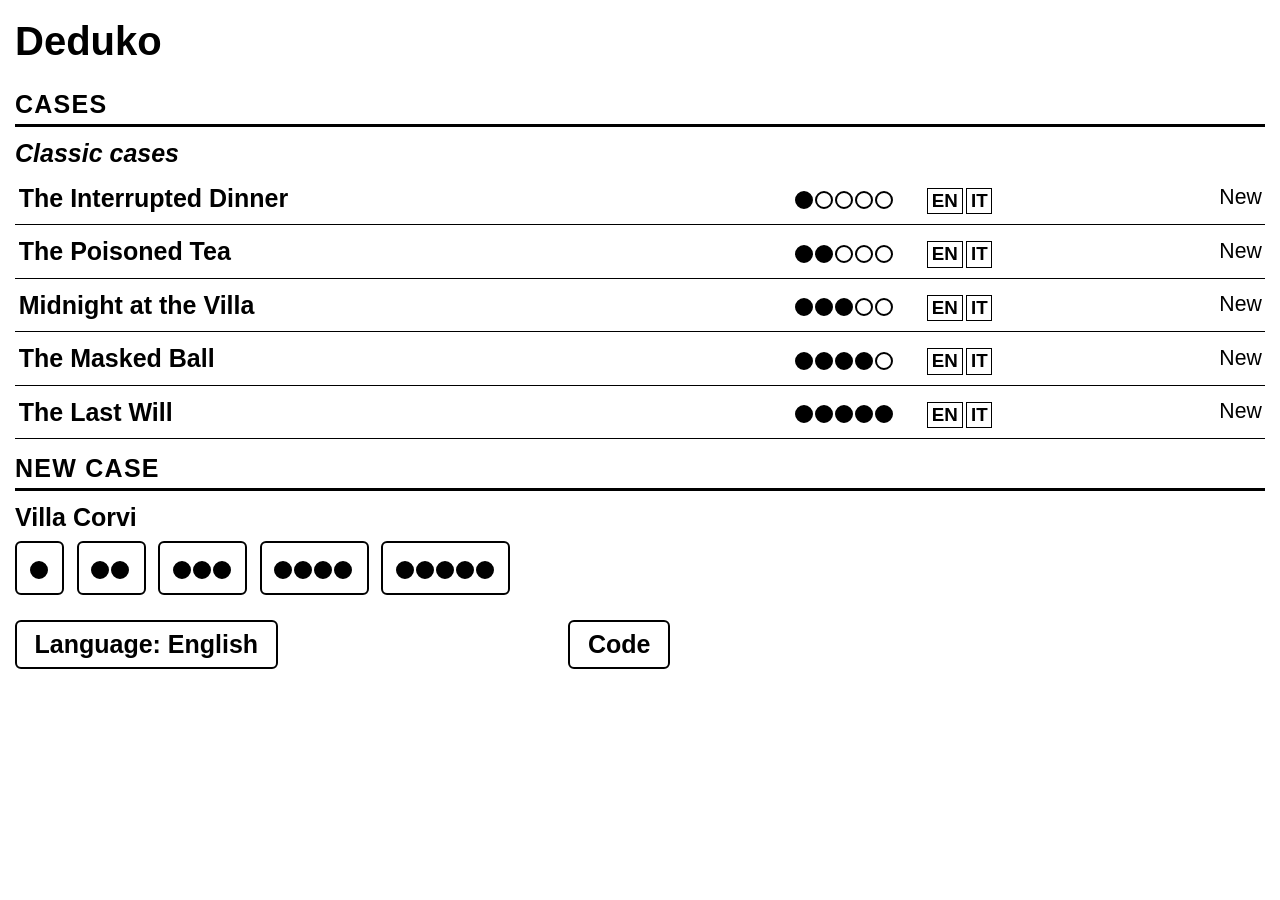
<file: package/app/index.html>
<!DOCTYPE HTML>
<html>
<head>
  <meta name="viewport" content="width=device-width, initial-scale=1.0, maximum-scale=1.0, user-scalable=no" />
  <meta charset="utf-8">
  <title>Deduko</title>
  <link href="css/deduko.css" rel="stylesheet" type="text/css">
  <script type="text/javascript">
    if (window.kindle && window.kindle.appmgr) {
      window.kindle.appmgr.ongo = function () {
        try {
          window.kindle.messaging.sendMessage('com.lab126.chromebar', 'configureChrome', {
            appId: 'com.nardoman.deduko',
            topNavBar: {
              template: 'title',
              title: 'Deduko',
              buttons: [
                { id: 'KPP_MORE', state: 'enabled', handling: 'system' },
                { id: 'KPP_CLOSE', state: 'enabled', handling: 'system' }
              ]
            }
          });
        } catch (e) {}
      };
    }
  </script>
  <script type="text/javascript" src="js/engine.js"></script>
  <script type="text/javascript" src="js/registry.js"></script>
  <script type="text/javascript" src="generated/index.js"></script>
  <script type="text/javascript" src="js/ui.js"></script>
</head>
<body onload="DEDUKO.load(window.DEDUKO_INDEX, DEDUKO.ui.start)">
  <div id="app"></div>
  <div id="measure"></div>
</body>
</html>
</file>
<file: package/app/css/deduko.css>
/* Deduko styles for Kindle Mesquite (WebKit 533): no flexbox, calc or vw.
   Sizes that depend on the screen are set inline by js/ui.js. */
html, body {
  margin: 0;
  padding: 0;
  background: #fff;
  color: #000;
}
body {
  font-family: sans-serif;
  -webkit-text-size-adjust: none;
}
#app {
  position: static;
  line-height: 1.3;
}
#measure {
  position: absolute;
  left: 0;
  top: 0;
  height: 0;
  overflow: hidden;
  visibility: hidden;
  line-height: 1.3;
}
.mi {
  margin: 0;
  padding: 0;
}

/* ---------- common ---------- */
.apptitle {
  font-size: 1.6em;
  font-weight: bold;
  padding: 0 0 0.2em 0;
}
.h1 {
  font-size: 1.3em;
  font-weight: bold;
  padding: 0.2em 0;
}
.sect {
  font-weight: bold;
  text-transform: uppercase;
  letter-spacing: 0.05em;
  border-bottom: 3px solid #000;
  padding: 0.5em 0 0.15em 0;
}
.packh {
  font-weight: bold;
  font-style: italic;
  padding: 0.4em 0 0.1em 0;
}
.note {
  padding: 0.5em 0;
}
.btn {
  display: inline-block;
  border: 2px solid #000;
  -webkit-border-radius: 6px;
  border-radius: 6px;
  padding: 0.25em 0.7em;
  font-weight: bold;
  background: #fff;
  color: #000;
  white-space: nowrap;
  cursor: pointer;
}
.btn.big {
  padding: 0.4em 1.4em;
  font-size: 1.1em;
}
.btn.off {
  color: #888;
  border-color: #888;
}
table.bar {
  width: 100%;
  border-collapse: collapse;
}
table.bar td {
  padding: 0.2em 0;
  vertical-align: middle;
}
table.bar td.l { text-align: left; }
table.bar td.c { text-align: center; font-weight: bold; }
table.bar td.r { text-align: right; white-space: nowrap; }
.pg {
  display: inline-block;
  padding: 0 0.4em;
}

/* ---------- difficulty balls and language tags ---------- */
.ball {
  display: inline-block;
  border: 2px solid #000;
  background: #fff;
  margin-right: 2px;
  vertical-align: middle;
}
.ball.on {
  background: #000;
}
.tag {
  display: inline-block;
  border: 1px solid #000;
  padding: 0 0.2em;
  margin-left: 0.2em;
  font-size: 0.75em;
  font-weight: bold;
}

/* ---------- home ---------- */
.row {
  border-bottom: 1px solid #000;
  cursor: pointer;
}
table.rt {
  width: 100%;
  border-collapse: collapse;
  table-layout: fixed;
}
.dim td.st { white-space: normal; }
table.rt td {
  padding: 0.4em 0.15em;
  vertical-align: middle;
}
table.rt td.tt { font-weight: bold; }
table.rt td.bb { white-space: nowrap; }
table.rt td.lt { white-space: nowrap; text-align: center; }
table.rt td.st { white-space: nowrap; text-align: right; font-size: 0.85em; }
.dim, .dim .tag {
  color: #777;
  border-color: #777;
}
.dim .ball { border-color: #777; }
.dim .ball.on { background: #777; }
.setb {
  padding: 0.3em 0 0.2em 0;
}
.sett {
  font-weight: bold;
  padding: 0.1em 0 0.3em 0;
}
table.gt {
  border-collapse: collapse;
}
table.gt td {
  padding: 0 0.5em 0.3em 0;
  text-align: center;
  vertical-align: top;
}
table.gt .btn {
  padding: 0.35em 0.5em;
}
.small {
  font-size: 0.8em;
}

/* ---------- language ---------- */
.lang-row {
  border-bottom: 1px solid #000;
  padding: 0.6em 0.2em;
  font-size: 1.15em;
  cursor: pointer;
}
.lang-row.sel {
  font-weight: bold;
}

/* ---------- intro ---------- */
.story {
  padding: 0.4em 0 0.8em 0;
  line-height: 1.4;
}

/* ---------- game ---------- */
table.grid {
  border-collapse: collapse;
  margin: 0 auto;
}
table.grid th {
  font-weight: bold;
  padding: 0;
  border: 1px solid #000;
}
table.grid th.corner {
  text-align: left;
  vertical-align: bottom;
  padding: 0 0.2em 0.2em 0.2em;
  border-right: 3px solid #000;
}
table.grid th.cat {
  text-align: center;
  vertical-align: bottom;
  padding: 0.1em 0.1em;
}
table.grid th.rh {
  vertical-align: bottom;
}
table.grid th.lbl {
  text-align: left;
  white-space: nowrap;
  padding: 0 0.2em;
  border-right: 3px solid #000;
}
table.grid .bl {
  border-left: 3px solid #000;
}
.rw {
  position: relative;
  overflow: visible;
}
.rot {
  position: absolute;
  display: block;
  white-space: nowrap;
  font-weight: bold;
  -webkit-transform-origin: 0 0;
  transform-origin: 0 0;
  -webkit-transform: rotate(-90deg);
  transform: rotate(-90deg);
}
table.grid td.cell {
  border: 1px solid #000;
  padding: 0;
  font-size: 0;
  line-height: 0;
  text-align: center;
  vertical-align: middle;
  cursor: pointer;
}
table.grid td.bl {
  border-left: 3px solid #000;
}
table.grid th.band {
  vertical-align: top;
}
table.grid .bt {
  border-top: 3px solid #000;
}
table.grid td.void {
  border-right: none;
  border-bottom: none;
  padding: 0;
  vertical-align: top;
  text-align: left;
}
table.grid td.void .status {
  line-height: 1.3;
}
#game-title {
  white-space: normal;
  word-wrap: break-word;
}
.btn.tool {
  min-width: 1em;
  text-align: center;
  margin-right: 0.15em;
  padding: 0.25em 0.5em;
}
.btn.sel {
  background: #000;
  color: #fff;
}
.tdot {
  display: inline-block;
  background: #000;
  vertical-align: middle;
}
.btn.sel .tdot {
  background: #fff;
}
.btn.undo {
  margin-left: 0.5em;
  padding: 0.25em 0.5em;
}
.btn.tool.auto {
  margin-left: 0.35em;
}
#game-code {
  font-weight: bold;
  padding: 0 0 0.3em 0;
}
#status-flash {
  font-weight: bold;
  padding: 0 0 0.3em 0;
}

/* ---------- intro mode ---------- */
.modes {
  padding: 0.6em 0 0.8em 0;
}
.btn.mode {
  margin-right: 0.8em;
  padding: 0.4em 1em;
}
#intro-mode {
  font-weight: bold;
  padding: 0.6em 0 0.8em 0;
}

/* ---------- code keypad ---------- */
#code-display {
  border: 3px solid #000;
  margin: 0.5em 0 0.2em 0;
  padding: 0 0.3em;
  text-align: center;
  font-weight: bold;
  letter-spacing: 0.1em;
  white-space: nowrap;
  overflow: hidden;
}
#code-msg {
  height: 2.6em;
  overflow: hidden;
  font-weight: bold;
  text-align: center;
}
table.keys {
  width: 100%;
  border-collapse: separate;
  border-spacing: 0.4em;
  table-layout: fixed;
}
table.keys td.key {
  width: 33%;
  border: 3px solid #000;
  -webkit-border-radius: 8px;
  border-radius: 8px;
  text-align: center;
  vertical-align: middle;
  font-weight: bold;
  cursor: pointer;
}
.x {
  display: none;
  font-weight: bold;
  line-height: 1;
}
.dot {
  display: none;
  background: #000;
  vertical-align: middle;
}
td.m1 .x { display: inline; }
td.m2 .dot { display: inline-block; }
.status {
  overflow: hidden;
  padding: 0.3em 0 0 0;
  line-height: 1.25;
}
.status.warn {
  font-weight: bold;
}
table.sb {
  border-bottom: 3px solid #000;
}
table.sb td {
  padding: 0.3em 0 0.15em 0;
}
.sbl {
  font-weight: bold;
  text-transform: uppercase;
  letter-spacing: 0.05em;
}
.clue {
  padding: 0.25em 0;
  border-bottom: 1px solid #999;
  cursor: pointer;
}
.cn {
  font-weight: bold;
}
.clue.struck .ct {
  text-decoration: line-through;
  color: #666;
}
.overlay {
  position: absolute;
  left: 0;
  top: 0;
  background: transparent;
}
.obox {
  margin: 0 auto;
  border: 4px solid #000;
  background: #fff;
  padding: 1em;
  text-align: center;
}
.obox .msg {
  padding: 0.6em 0 1em 0;
}
.center {
  text-align: center;
  padding: 2em 0;
}
</file>
